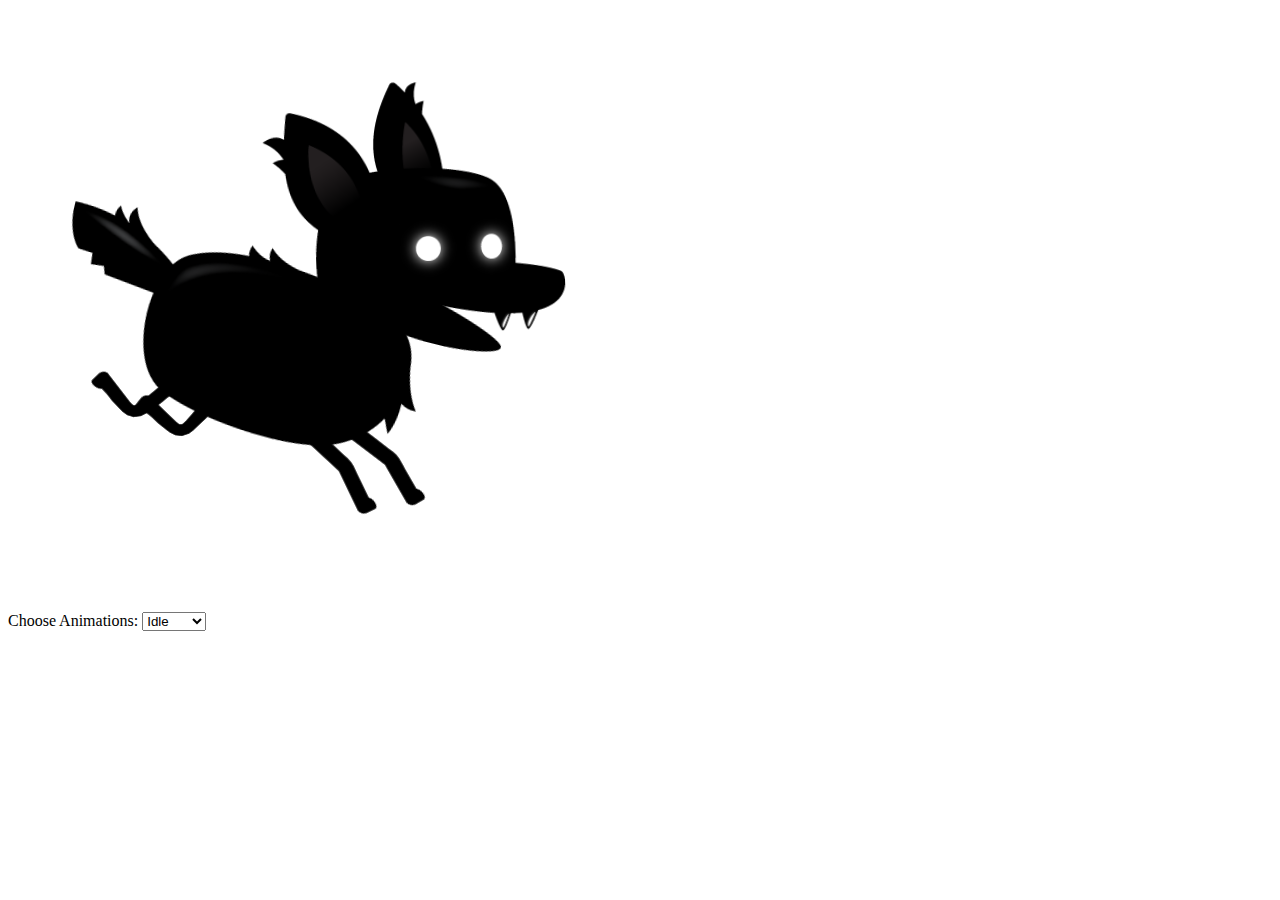
<file: JavascriptProjects/index.html>
<!DOCTYPE html>
<html lang="en">
<head>
    <meta charset="UTF-8">
    <meta name="viewport" content="width=device-width, initial-scale=1.0">
    <title>Canvas Animation</title>
</head>
<body>
    <canvas id="canvas1" width="600" height="600"></canvas>
    <div class="controls">
        <label for="animations">Choose Animations:</label>
        <select id="animations" name="animations">
            <option value="idle">Idle</option>
            <option value="jump">Jump</option>
            <option value="fall">Fall</option>
            <option value="run">Run</option>
            <option value="dizzy">Dizzy</option>
            <option value="sit">Sit</option>
            <option value="roll">Roll</option>
            <option value="bite">Bite</option>
            <option value="ko">KO</option>
            <option value="getHit">Get Hit</option>
        </select>
    </div>

    </select>

    <!-- Import the script file -->
    <script src="script.js"></script>
</body>
</html>
</file>
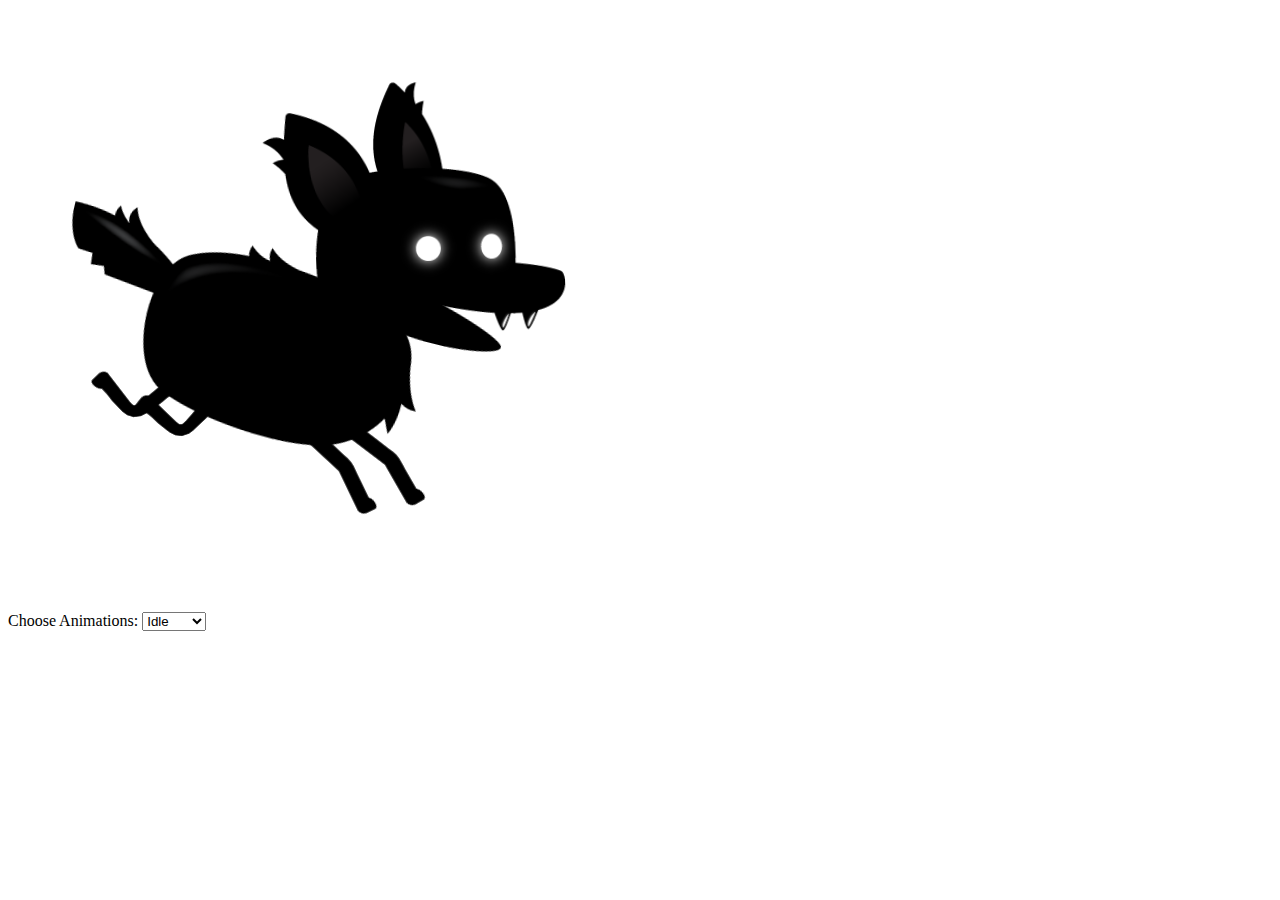
<file: JavascriptProjects/Project1/index.html>
<!DOCTYPE html>
<html lang="en">
<head>
    <meta charset="UTF-8">
    <meta http-equiv="X-UA-Compatible" content="IE=edge">
    <meta name="viewport" content="width=device-width, initial-scale=1.0">
    <title>Canvas Animation</title>
</head>
<body>
    <canvas id="canvas1" width="600" height="600"></canvas>
    <div class="controls">
        <label for="animations">Choose Animations:</label>
        <select id="animations" name="animations">
            <option value="idle">Idle</option>
            <option value="jump">Jump</option>
            <option value="fall">Fall</option>
            <option value="run">Run</option>
            <option value="dizzy">Dizzy</option>
            <option value="sit">Sit</option>
            <option value="roll">Roll</option>
            <option value="bite">Bite</option>
            <option value="ko">KO</option>
            <option value="getHit">Get Hit</option>
        </select>
    </div>

    </select>

    <!-- Import the script file -->
    <script src="script.js"></script>
</body>
</html>
</file>
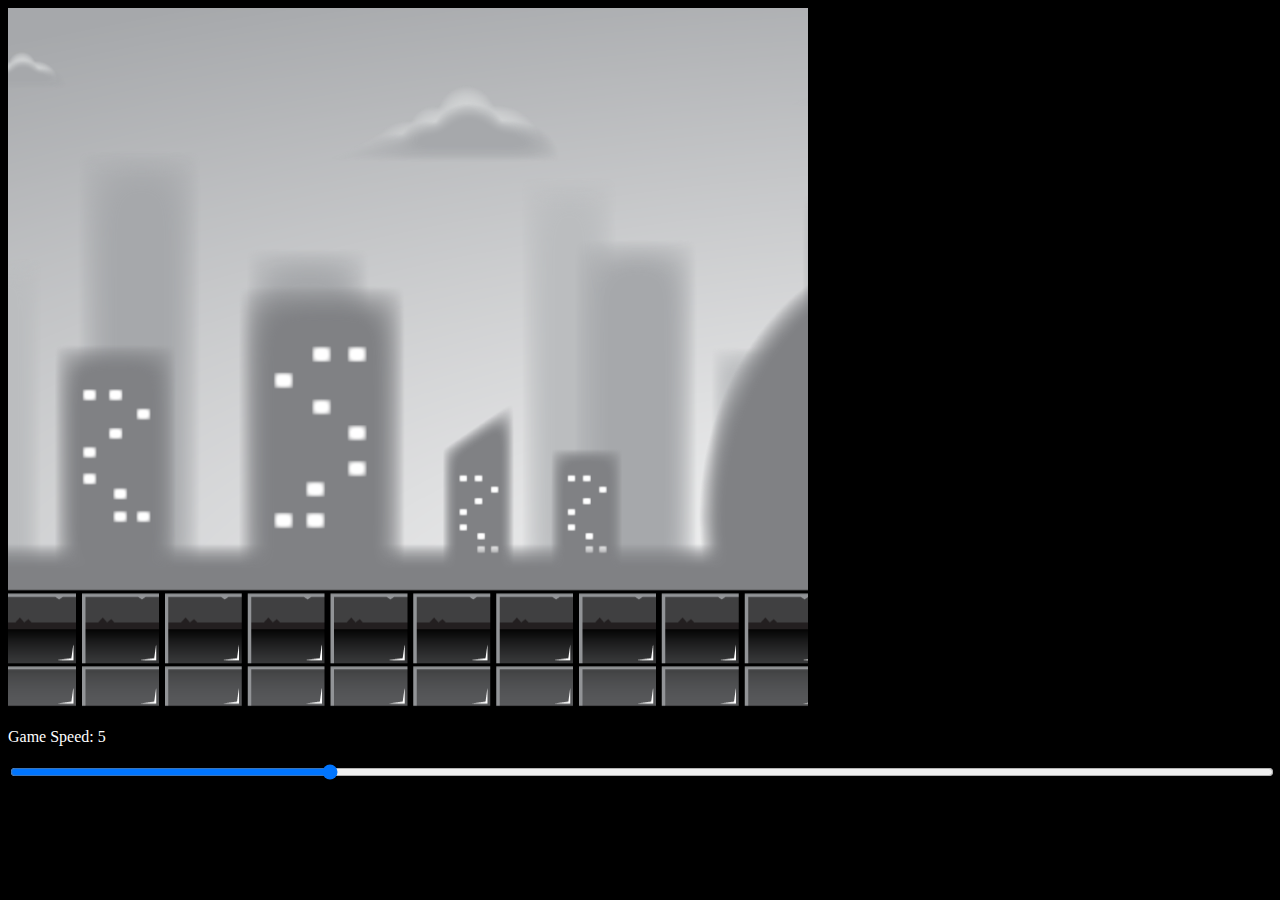
<file: JavascriptProjects/Project2/index.html>
<!DOCTYPE html>
<html lang="en">
<head>
    <meta charset="UTF-8">
    <meta name="viewport" content="width=device-width, initial-scale=1.0">
    <title>Parallax Backgrounds</title>
    <link rel="stylesheet" href="style.css" />
</head>
<body>
    <div id="cotainer">
        <canvas id="canvas1"></canvas>
        <p>Game Speed: <span id="showGameSpeed"></span></p>
        <input type="range" min="0" max="20" value="5" class="slider" id="slider">
    </div>


    <!-- Import the script file -->
    <script src="script.js"></script>
</body>
</html>
</file>
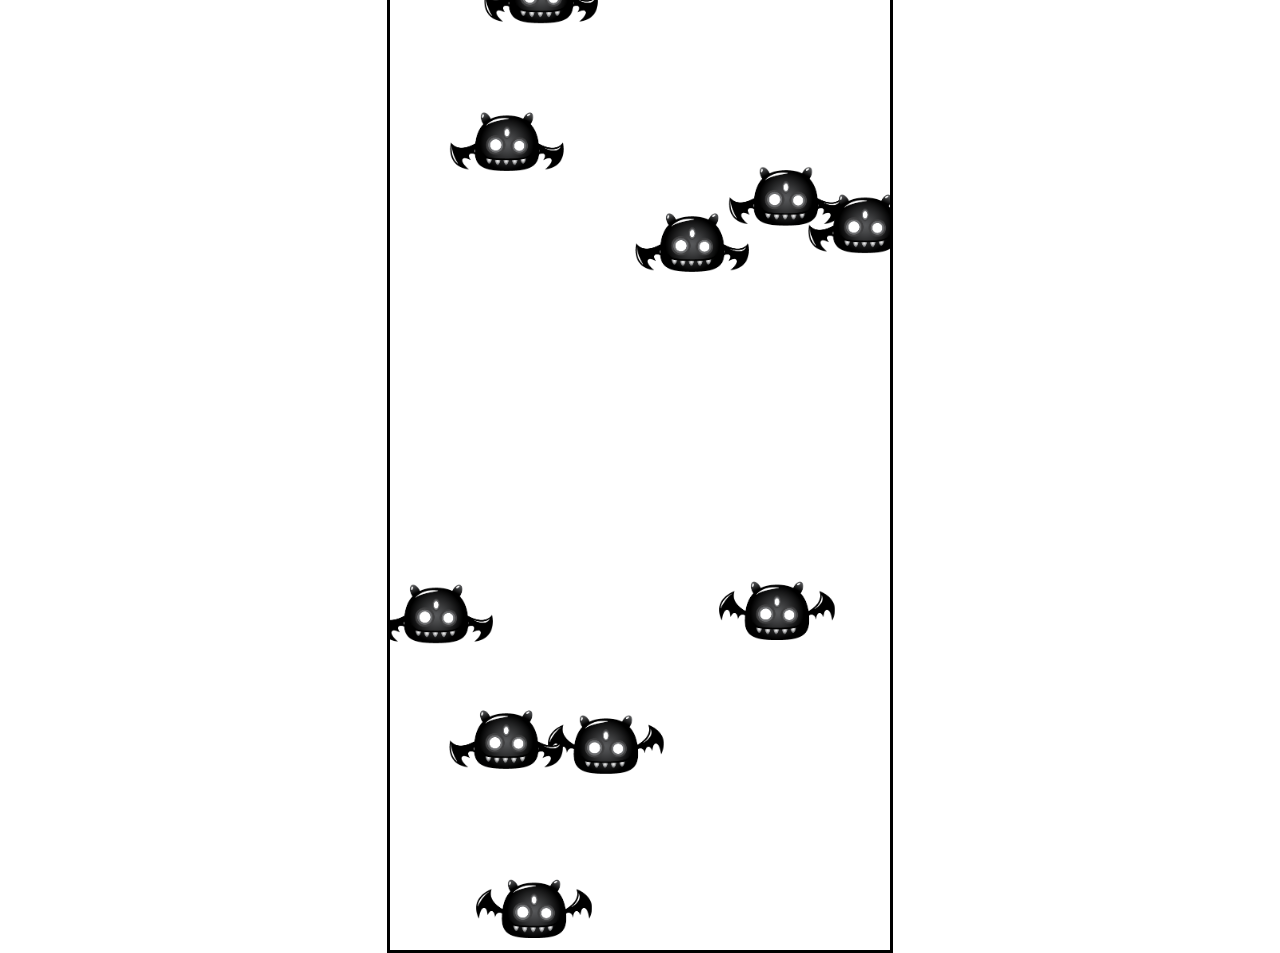
<file: JavascriptProjects/Project3-1/index.html>
<!DOCTYPE html>
<html lang="en">
<head>
    <meta charset="UTF-8">
    <meta http-equiv="X-UA-Compatible" content="IE=edge">
    <meta name="viewport" content="width=device-width, initial-scale=1.0">
    <title>NPC movement animations</title>
    <link rel="stylesheet" href="style.css" />
</head>
<body>
    <canvas id="canvas1"></canvas>

    <!-- Import the script file -->
    <script src="script.js"></script>
</body>
</html>
</file>
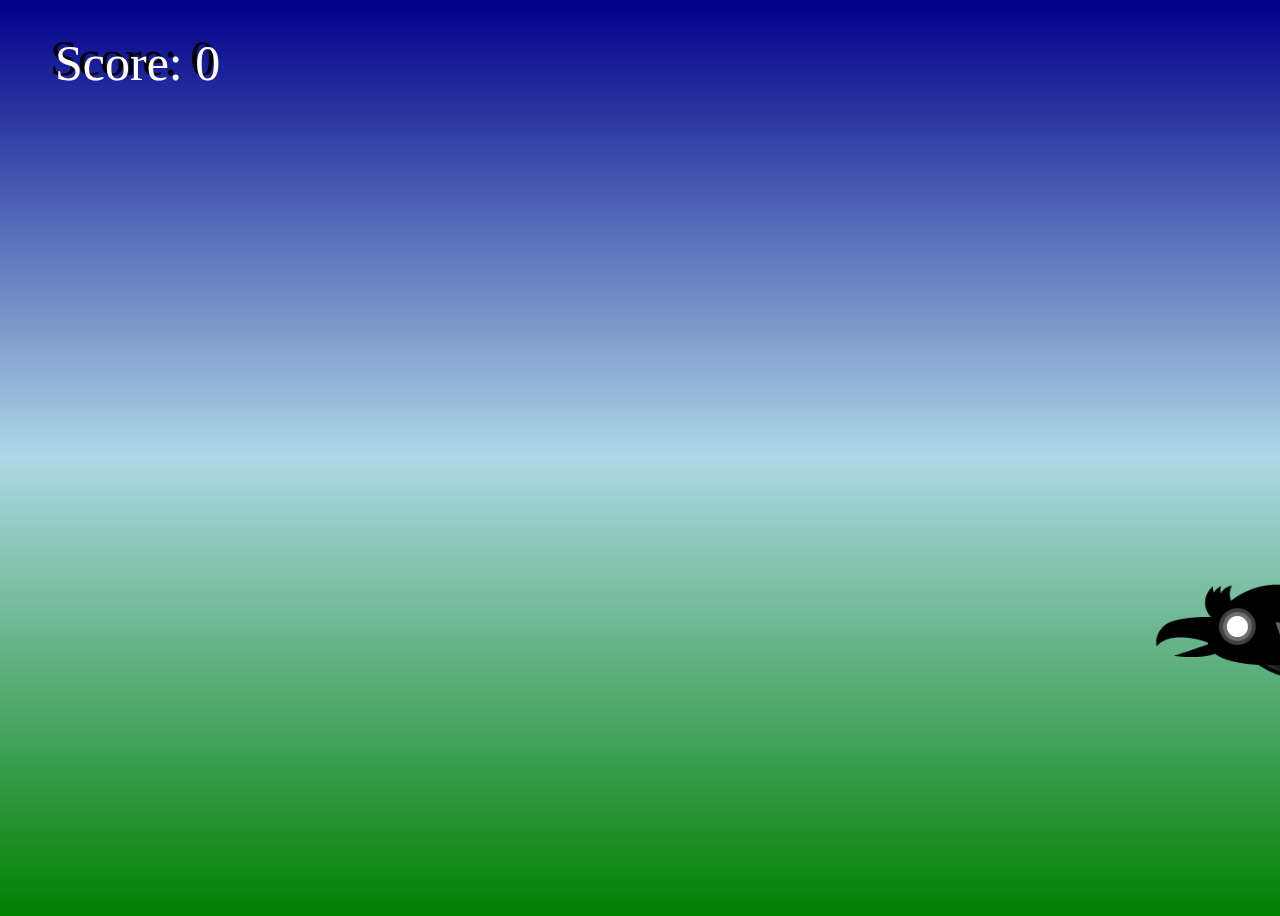
<file: JavascriptProjects/Project5/index.html>
<!DOCTYPE html>
<html lang="en">
<head>
    <meta charset="UTF-8">
    <meta http-equiv="X-UA-Compatible" content="IE=edge">
    <meta name="viewport" content="width=device-width, initial-scale=1.0">
    <title>JavaScript Shooter Game</title>
    <link rel="stylesheet" href="style.css"/>
</head>
<body>
    <canvas id="collisionCanvas"></canvas>
    <canvas id="canvas1"></canvas>
    <!-- <button id="volumeButton">Volume: ON</button> -->

    <!-- Import the script file -->
    <script src="script.js"></script>
</body>
</html>
</file>
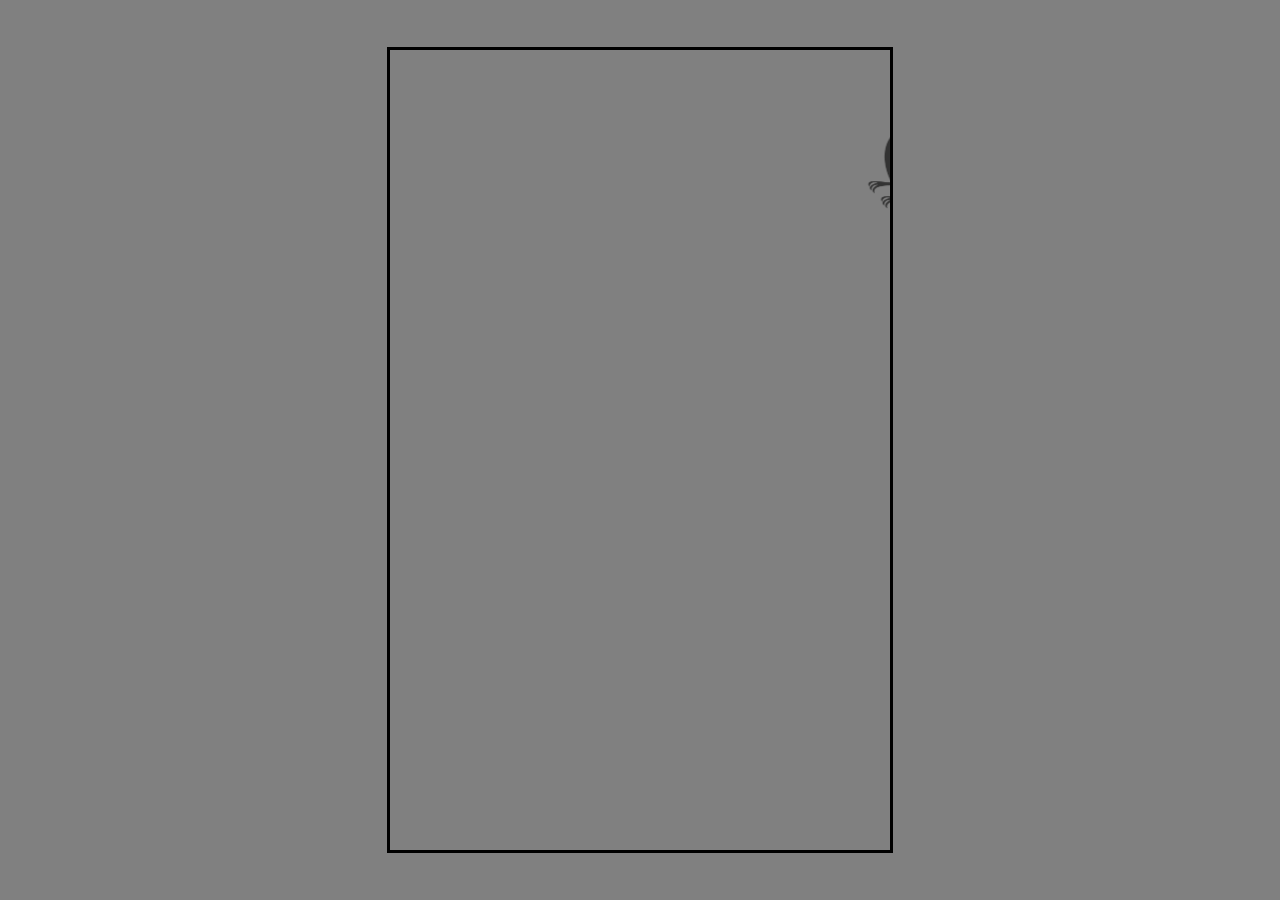
<file: JavascriptProjects/Project6/index.html>
<!DOCTYPE html>
<html lang="en">
<head>
    <meta charset="UTF-8">
    <meta http-equiv="X-UA-Compatible" content="IE=edge">
    <meta name="viewport" content="width=device-width, initial-scale=1.0">
    <title>Enemy type with JavaScript sub-classing</title>
    <link rel="stylesheet" href="style.css"/>
</head>
<body>
    <canvas id="canvas1"></canvas>
    <img id="worm" src="./images/enemy_worm.png">
    <img id="ghost" src="./images/enemy_ghost.png">
    <img id="spider" src="./images/enemy_spider.png">
    <!-- <button id="volumeButton">Volume: ON</button> -->

    <!-- Import the script file -->
    <script src="script.js"></script>
</body>
</html>
</file>
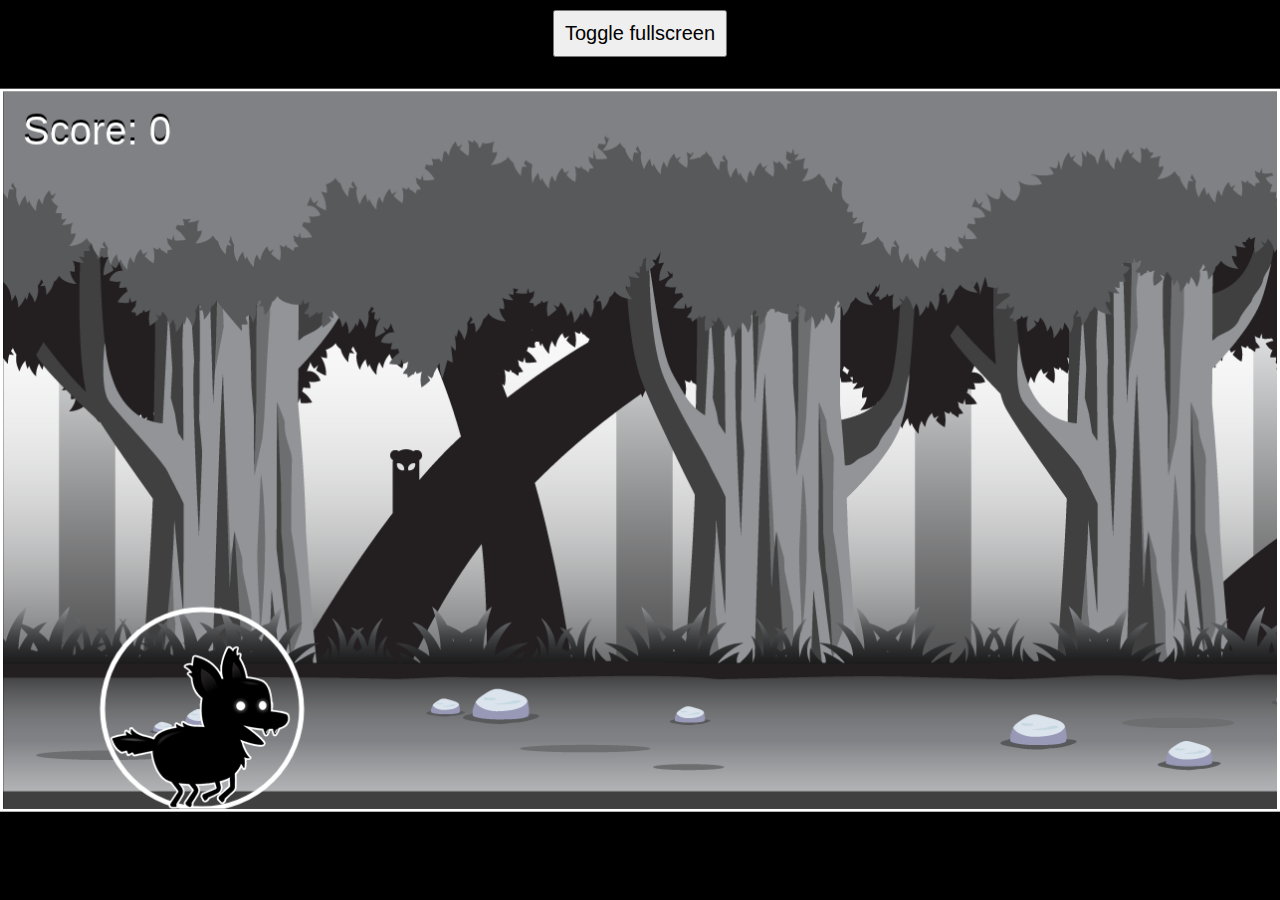
<file: JavascriptProjects/Project7-api/index.html>
<!DOCTYPE html>
<html lang="en">
<head>
    <meta charset="UTF-8">
    <meta http-equiv="X-UA-Compatible" content="IE=edge">
    <meta name="viewport" content="width=device-width, initial-scale=1.0">
    <title>JavaScript 2D Game</title>
    <link rel="stylesheet" href="style.css"/>
</head>
<body>
    <canvas id="canvas1"></canvas>
    <img id="playerImage" src="./img/player.png">
    <img id="backgroundImage" src="./img/background_single.png">
    <img id="enemyImage" src="./img/enemy_1.png">
    <button id="fullScreenButton">Toggle fullscreen</button>
    <!-- <button id="volumeButton">Volume: ON</button> -->

    <!-- Import the script file -->
    <script src="script.js"></script>
</body>
</html>
</file>
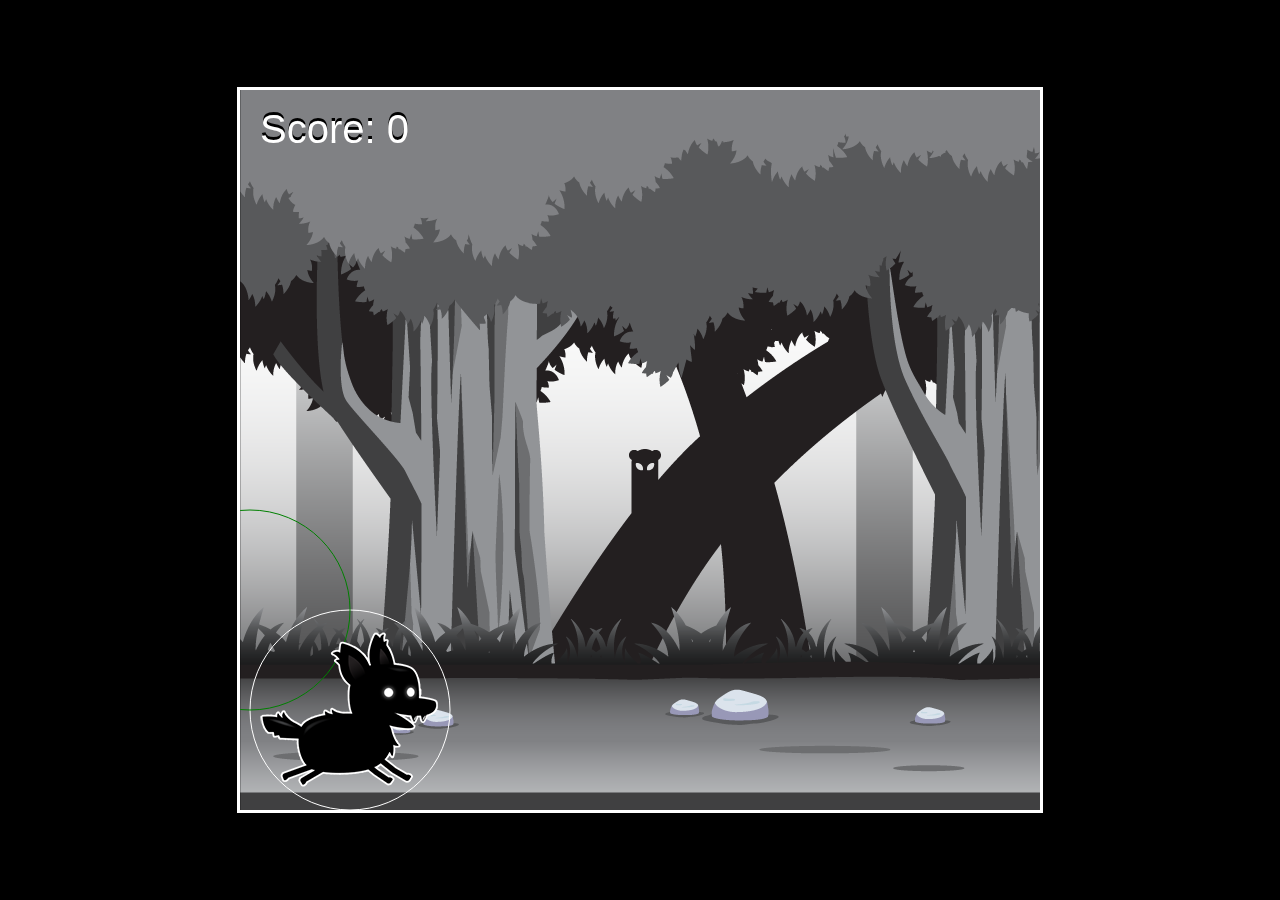
<file: JavascriptProjects/Project7/index.html>
<!DOCTYPE html>
<html lang="en">
<head>
    <meta charset="UTF-8">
    <meta http-equiv="X-UA-Compatible" content="IE=edge">
    <meta name="viewport" content="width=device-width, initial-scale=1.0">
    <title>JavaScript 2D Game</title>
    <link rel="stylesheet" href="style.css"/>
</head>
<body>
    <canvas id="canvas1"></canvas>
    <img id="playerImage" src="./img/player.png">
    <img id="backgroundImage" src="./img/background_single.png">
    <img id="enemyImage" src="./img/enemy_1.png">
    <!-- <button id="volumeButton">Volume: ON</button> -->

    <!-- Import the script file -->
    <script src="script.js"></script>
</body>
</html>
</file>
<file: JavascriptProjects/Project2/style.css>
body {
    background: black;
}
#container {
    position: absolute;
    width: 800px;
    transform: translate(-50%, -50%);
    top: 50%;
    left: 50%;
    font-size: 25px;
}
#canvas1 {
    position: relative;
    width: 800px;
    height: 700px;
}
#slider {
    width: 100%;

}
p {
    color: white;
}
</file>
<file: JavascriptProjects/Project3-1/style.css>
#canvas1 {
    border: 3px solid black;
    position: absolute;
    top: 50%;
    left: 50%;
    transform: translate(-50%, -50%);
    height: 1000px;
    width: 500px;
}
</file>
<file: JavascriptProjects/Project5/style.css>
body {
    background: linear-gradient(to bottom, darkblue, lightblue, green);
    width: 100vw;
    height: 100vh;
    overflow: hidden;
}
canvas {
    position: absolute;
    top: 0;
    left: 0;
    width: 100%;
    height: 100%;
}

#collisionCanvas {
  opacity: 0;  
}

/* #volumeButton {
    position: absolute;
    bottom: 10px;
    right: 10px;
} */
</file>
<file: JavascriptProjects/Project6/style.css>
html {
    background: gray;
}
#canvas1 {
    border: 3px solid black;
    width: 500px;
    height:800px;
    position: absolute;
    top: 50%;
    left: 50%;
    transform: translate(-50%, -50%);
}
img {
    display: none;
}
</file>
<file: JavascriptProjects/Project7-api/style.css>
* {
    margin: 0;
    padding: 0;
    box-sizing: border-box;
}
body {
    background: black;
}
#canvas1 {
    border: 3px solid white;
    position: absolute;
    top: 50%;
    left: 50%;
    transform: translate(-50%, -50%);
    max-width: 100%;
    max-height: 100%;
}
#playerImage, #backgroundImage, #enemyImage {
    display: none;
}
#fullScreenButton {
    position: absolute;
    font-size: 20px;
    padding: 10px;
    top: 10px;
    left: 50%;
    transform: translateX(-50%);
}
</file>
<file: JavascriptProjects/Project7/style.css>
html {
    background: black;
}
#canvas1 {
    border: 3px solid white;
    position: absolute;
    top: 50%;
    left: 50%;
    transform: translate(-50%, -50%);
}
#playerImage, #backgroundImage, #enemyImage {
    display: none;
}
</file>
